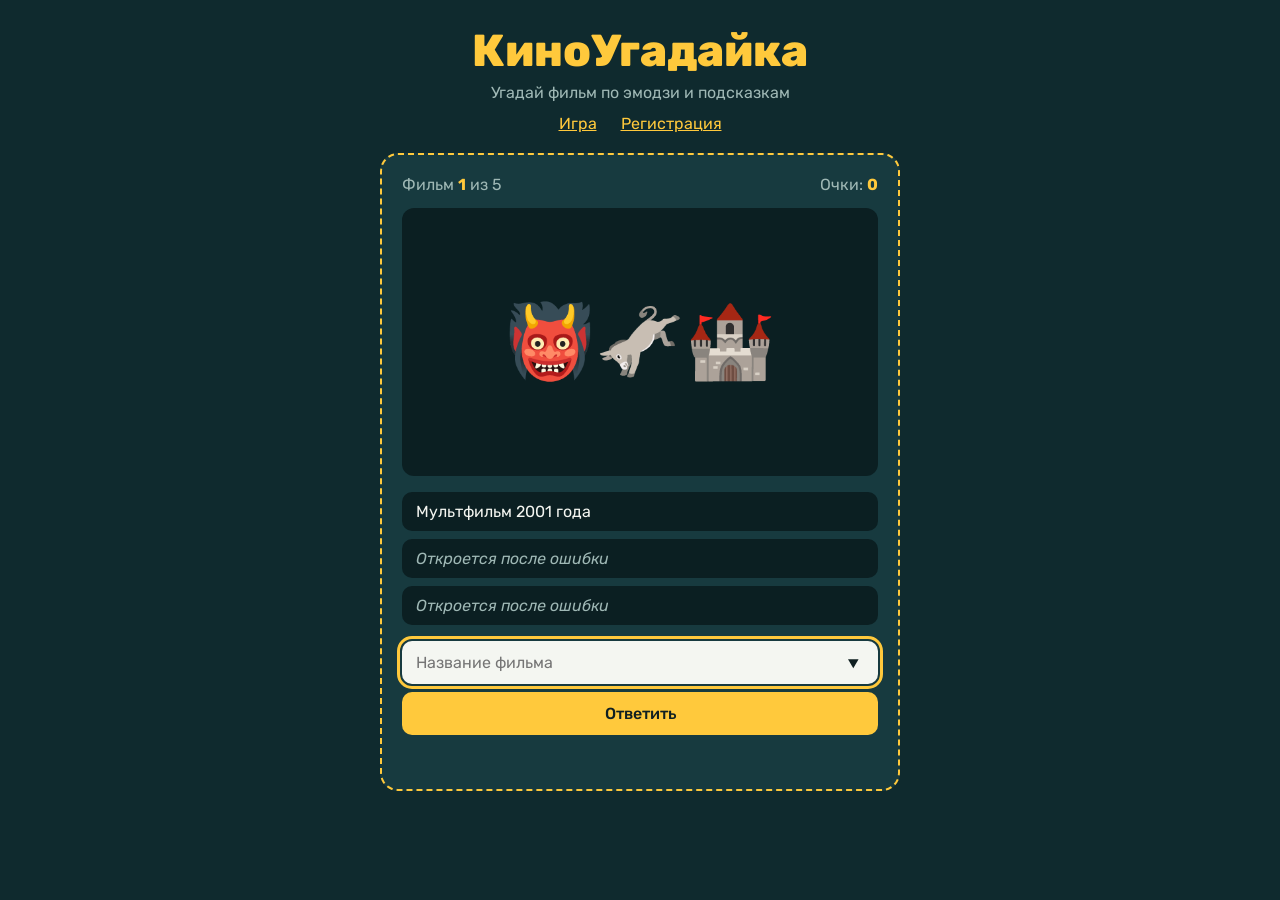
<file: index.html>
<!DOCTYPE html>
<html lang="ru">
<head>
  <meta charset="UTF-8">
  <meta name="viewport" content="width=device-width, initial-scale=1">
  <title>КиноУгадайка</title> <!-- название во вкладке браузера -->

  <!-- Шрифт Rubik с Google Fonts (поддерживает русский). Можно заменить на другой. -->
  <link href="https://fonts.googleapis.com/css2?family=Rubik:wght@400;500;800&display=swap" rel="stylesheet">

  <!-- Подключаем оформление. Если страницу переносят в Django, путь станет вида /static/style.css -->
  <link rel="stylesheet" href="style.css">
</head>
<body>

  <!-- ШАПКА: название сайта и меню. Тексты можно менять свободно. -->
  <header>
    <h1>КиноУгадайка</h1>
    <p>Угадай фильм по эмодзи и подсказкам</p>
    <nav>
      <a href="index.html">Игра</a>
      <a href="register.html">Регистрация</a>
    </nav>
  </header>

  <main class="card">

    <!-- ЭКРАН ИГРЫ (виден, пока идёт игра) -->
    <section id="play">
      <div class="status">
        <span>Фильм <b id="round">1</b> из <span id="total">5</span></span>
        <span>Очки: <b id="score">0</b></span>
      </div>

      <!-- Сюда JS вставляет эмодзи или картинку фильма -->
      <div class="frame" id="frame"></div>

      <!-- Сюда JS вставляет подсказки -->
      <ul class="hints" id="hints"></ul>

      <!-- Поле ответа. list="titles" — выпадающий список названий (его заполняет JS) -->
      <form id="answerForm" class="answer-row" autocomplete="off">
        <input id="answer" list="titles" placeholder="Название фильма" aria-label="Название фильма" required>
        <button type="submit" id="submitBtn">Ответить</button>
      </form>
      <datalist id="titles"></datalist>

      <!-- Сообщение «Верно!» / «Неверно» -->
      <p class="msg" id="msg" aria-live="polite"></p>

      <!-- Кнопка появляется после ответа -->
      <button id="next" type="button" class="hidden">Дальше</button>
    </section>

    <!-- ИТОГОВЫЙ ЭКРАН (скрыт, пока игра не закончилась) -->
    <section id="end" class="result hidden">
      <h2>Игра окончена!</h2>
      <div class="score"><span id="finalScore">0</span> / <span id="maxScore">15</span></div>
      <p id="verdict"></p>
      <button id="again" type="button">Сыграть ещё раз</button>
    </section>

  </main>

  <!-- Скрипт игры. Ставим В КОНЦЕ body, чтобы к его запуску вся страница уже была загружена. -->
  <script src="game.js"></script>
</body>
</html>
</file>
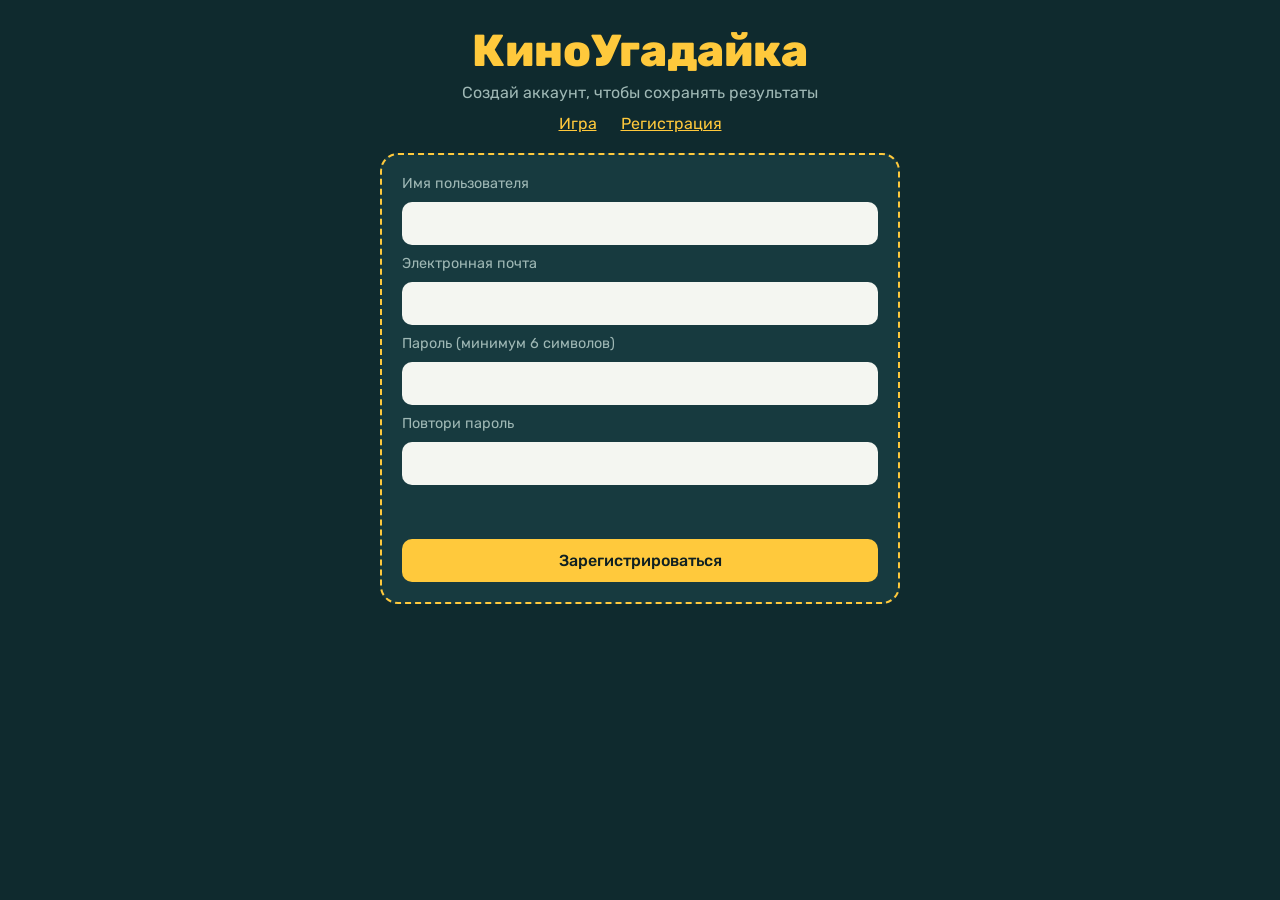
<file: register.html>
<!DOCTYPE html>
<html lang="ru">
<head>
  <meta charset="UTF-8">
  <meta name="viewport" content="width=device-width, initial-scale=1">
  <title>Регистрация — КиноУгадайка</title>
  <link href="https://fonts.googleapis.com/css2?family=Rubik:wght@400;500;800&display=swap" rel="stylesheet">
  <link rel="stylesheet" href="style.css">
</head>
<body>

  <header>
    <h1>КиноУгадайка</h1>
    <p>Создай аккаунт, чтобы сохранять результаты</p>
    <nav>
      <a href="index.html">Игра</a>
      <a href="register.html">Регистрация</a>
    </nav>
  </header>

  <main class="card">
    <!-- ФОРМА РЕГИСТРАЦИИ
         method="post" — данные отправляются скрытно (не в адресной строке).
         action — адрес в Django, который примет данные. Уточни у того, кто делает Django.

         ВАЖНО для Django: внутри <form> надо вставить тег csrf_token
         (в фигурных скобках с процентами, вот так: открывающая скобка, знак процента,
         csrf_token, знак процента, закрывающая скобка). Без него Django отклонит форму.
         Это работает, только когда страница лежит в templates Django.

         Атрибуты name="..." (username, email, password1, password2) — названия полей.
         Они совпадают со стандартной регистрацией Django. Если в базе поля называются
         иначе, поменяй name тут и больше ничего. -->
    <form id="registerForm" method="post" action="/register/">

      <label for="username">Имя пользователя</label>
      <input id="username" name="username" required minlength="3" autocomplete="username">

      <label for="email">Электронная почта</label>
      <input id="email" name="email" type="email" required autocomplete="email">

      <label for="password1">Пароль (минимум 6 символов)</label>
      <input id="password1" name="password1" type="password" required autocomplete="new-password">

      <label for="password2">Повтори пароль</label>
      <input id="password2" name="password2" type="password" required autocomplete="new-password">

      <!-- Сюда JS пишет ошибки и сообщение об успехе -->
      <p class="msg" id="msg" aria-live="polite"></p>

      <button type="submit">Зарегистрироваться</button>
    </form>
  </main>

  <script src="register.js"></script>
</body>
</html>
</file>
<file: style.css>
/* =====================================================
   style.css — оформление ВСЕХ страниц сайта.
   Меняй цвета и размеры здесь, в HTML трогать не нужно.
   ===================================================== */

/* ---- 1. ЦВЕТА (поменяй значения — перекрасится весь сайт) ---- */
:root {
  --bg: #0f2a2e;       /* фон страницы */
  --panel: #173a3f;    /* фон карточки с игрой / формой */
  --accent: #ffc93c;   /* главный цвет: заголовок, кнопки, рамка */
  --text: #f4f6f1;     /* цвет обычного текста */
  --muted: #9fb8b5;    /* приглушённый текст (подписи) */
  --bad: #ff6b6b;      /* цвет ошибок */
  --good: #5fd39a;     /* цвет успеха */
}

/* ---- 2. ОБЩЕЕ ---- */
* { box-sizing: border-box; }

body {
  margin: 0;
  min-height: 100vh;
  background: var(--bg);
  color: var(--text);
  font-family: "Rubik", system-ui, sans-serif; /* шрифт; подключается в <head> */
  display: flex;
  flex-direction: column;
  align-items: center;
  padding: 24px 16px;
}

/* ---- 3. ШАПКА ---- */
header { text-align: center; margin-bottom: 20px; }
h1 { margin: 0; font-size: 2.8rem; font-weight: 800; color: var(--accent); }
header p { margin: 6px 0 12px; color: var(--muted); }
nav a { color: var(--accent); margin: 0 10px; }   /* ссылки в меню */

/* ---- 4. КАРТОЧКА (в ней игра и форма регистрации) ---- */
.card {
  width: 100%;
  max-width: 520px;           /* ширина карточки */
  background: var(--panel);
  border-radius: 18px;        /* скругление углов */
  padding: 20px;
  border: 2px dashed var(--accent); /* рамка; поставь "none" чтобы убрать */
}

/* ---- 5. ИГРА ---- */
.status { display: flex; justify-content: space-between; color: var(--muted); margin-bottom: 14px; }
.status b { color: var(--accent); }

/* «экран» с эмодзи или картинкой фильма */
.frame {
  aspect-ratio: 16 / 9;       /* пропорции экрана */
  border-radius: 12px;
  overflow: hidden;
  background: #0b1f22;
  display: grid;
  place-items: center;
  font-size: 4.5rem;          /* размер эмодзи */
}
.frame img { width: 100%; height: 100%; object-fit: cover; }

/* список подсказок */
.hints { list-style: none; padding: 0; margin: 16px 0; display: grid; gap: 8px; }
.hints li { background: #0b1f22; border-radius: 10px; padding: 10px 14px; }
.hints li.locked { color: var(--muted); font-style: italic; } /* закрытая подсказка */

/* ---- 6. ФОРМЫ И КНОПКИ ---- */
form { display: flex; flex-direction: column; gap: 10px; }
.answer-row { display: flex; gap: 8px; }   /* поле + кнопка в одной строке в игре */

label { font-size: 0.9rem; color: var(--muted); }

input {
  width: 100%;
  padding: 12px 14px;
  font: inherit;
  border-radius: 10px;
  border: 0;
  background: var(--text);
  color: #102022;
}

button {
  font: inherit;
  font-weight: 500;
  cursor: pointer;
  padding: 12px 18px;
  border: 0;
  border-radius: 10px;
  background: var(--accent);
  color: #102022;
}
button:disabled { opacity: 0.5; cursor: default; }

/* видимая обводка при управлении с клавиатуры (не удаляй — это доступность) */
input:focus-visible, button:focus-visible { outline: 3px solid var(--accent); outline-offset: 2px; }

/* ---- 7. СООБЩЕНИЯ ---- */
.msg { min-height: 1.5em; margin: 10px 0 0; font-weight: 500; }
.msg.bad  { color: var(--bad); }
.msg.good { color: var(--good); }

/* ---- 8. ИТОГОВЫЙ ЭКРАН ---- */
.result { text-align: center; }
.result .score { font-size: 3.5rem; font-weight: 800; color: var(--accent); margin: 8px 0; }

.hidden { display: none; }  /* прячет элемент (JS добавляет/убирает этот класс) */
</file>
